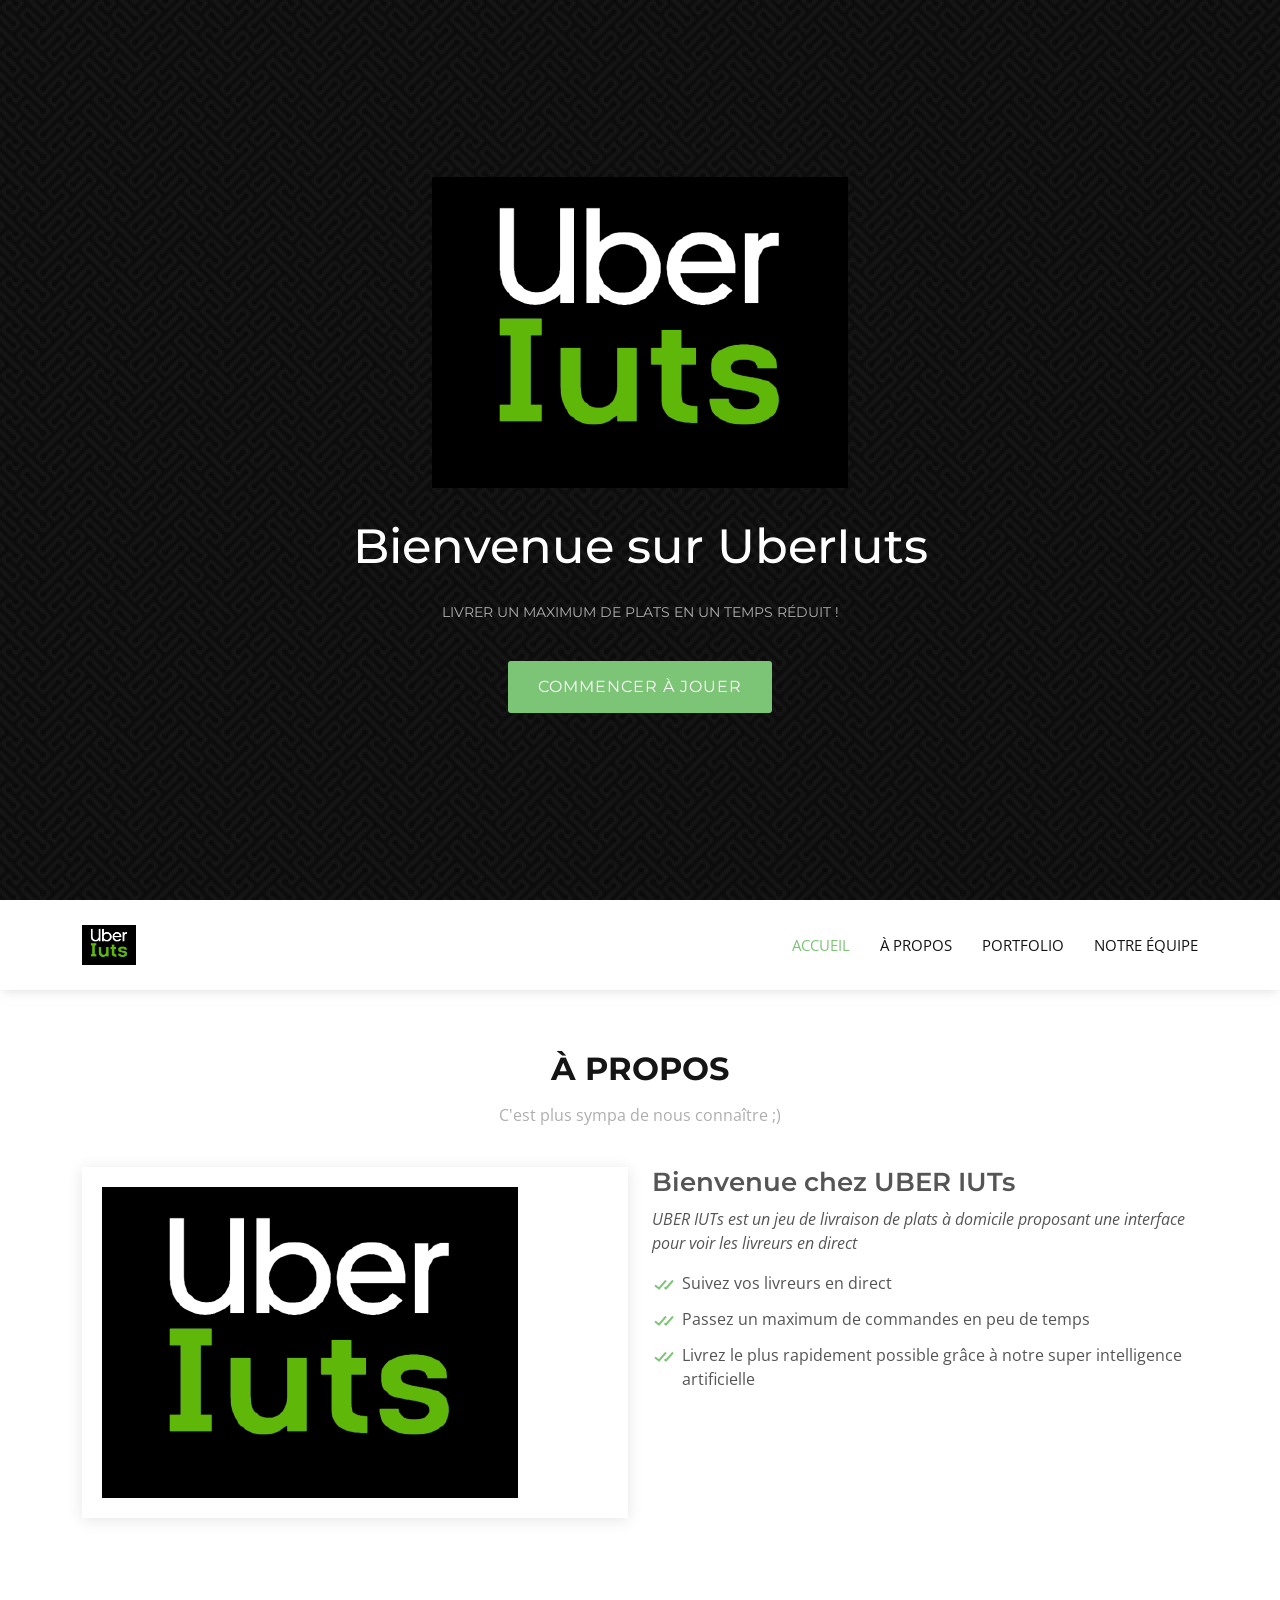
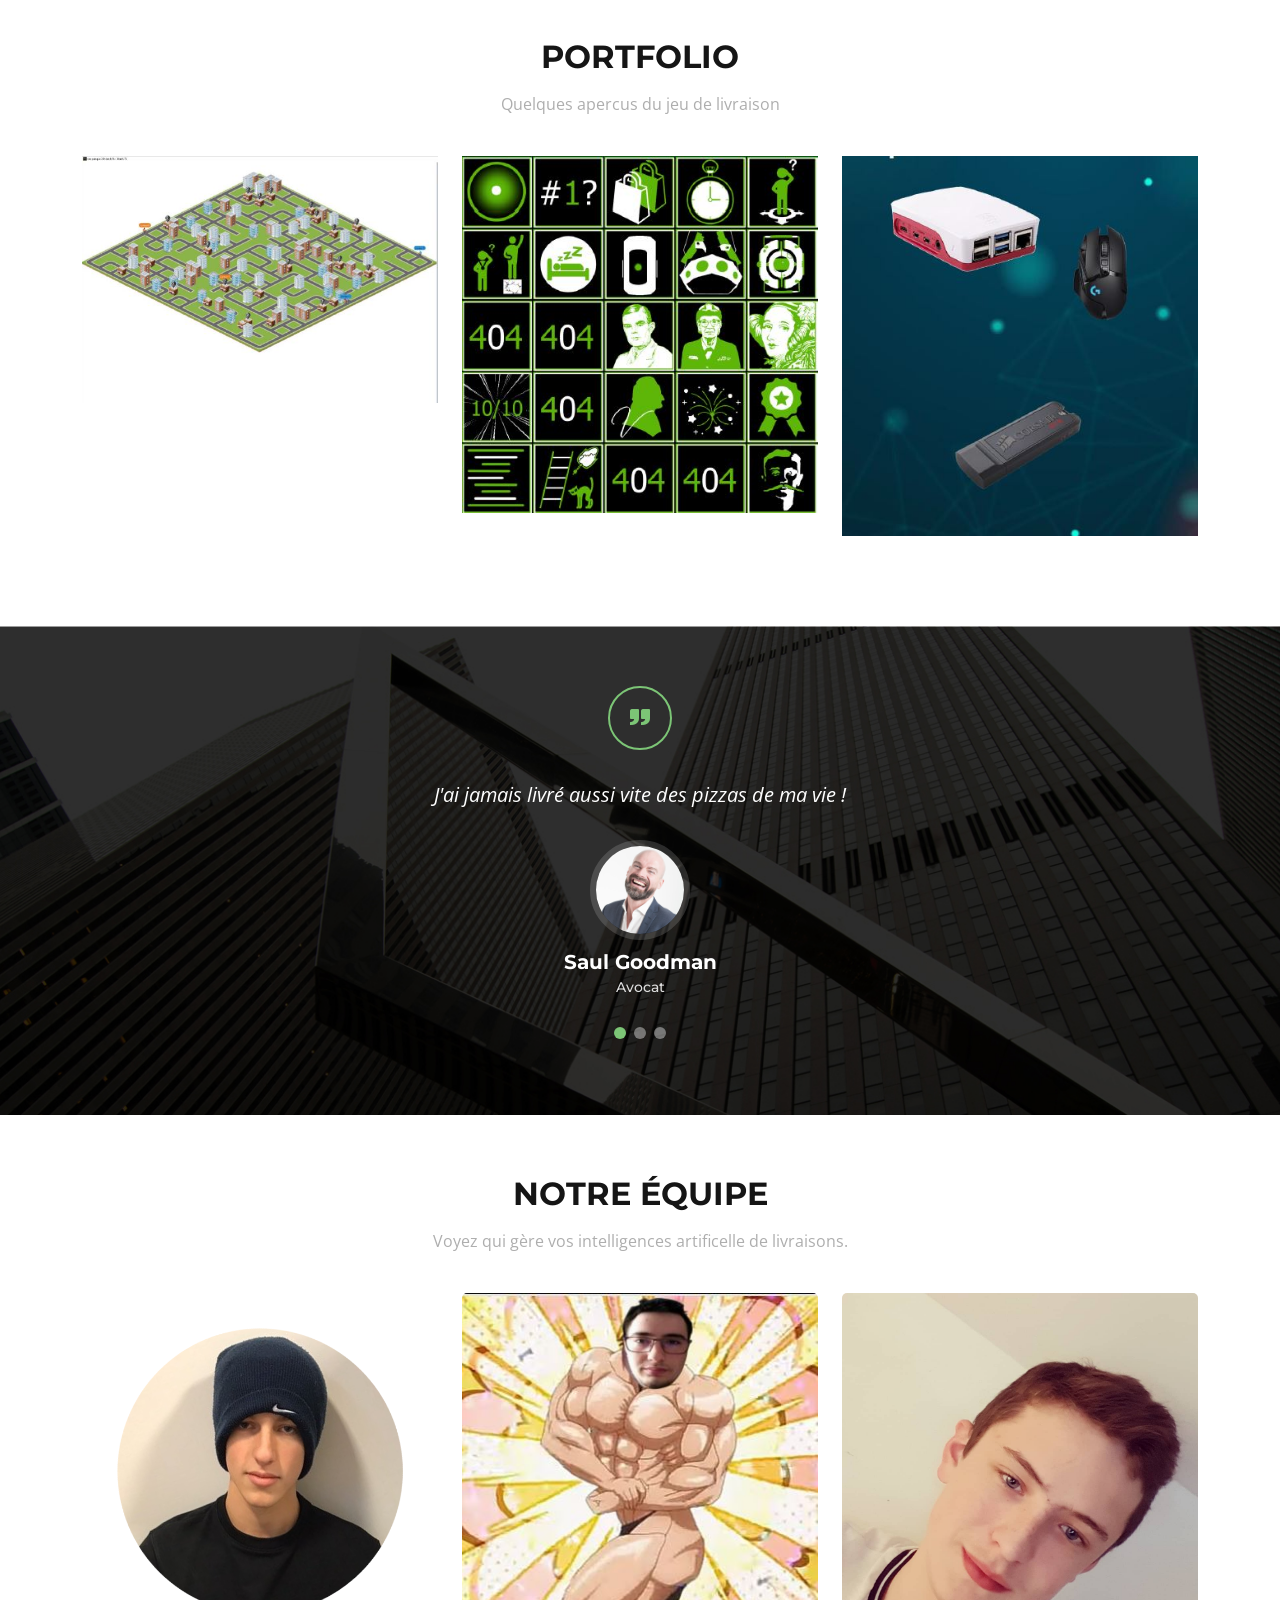
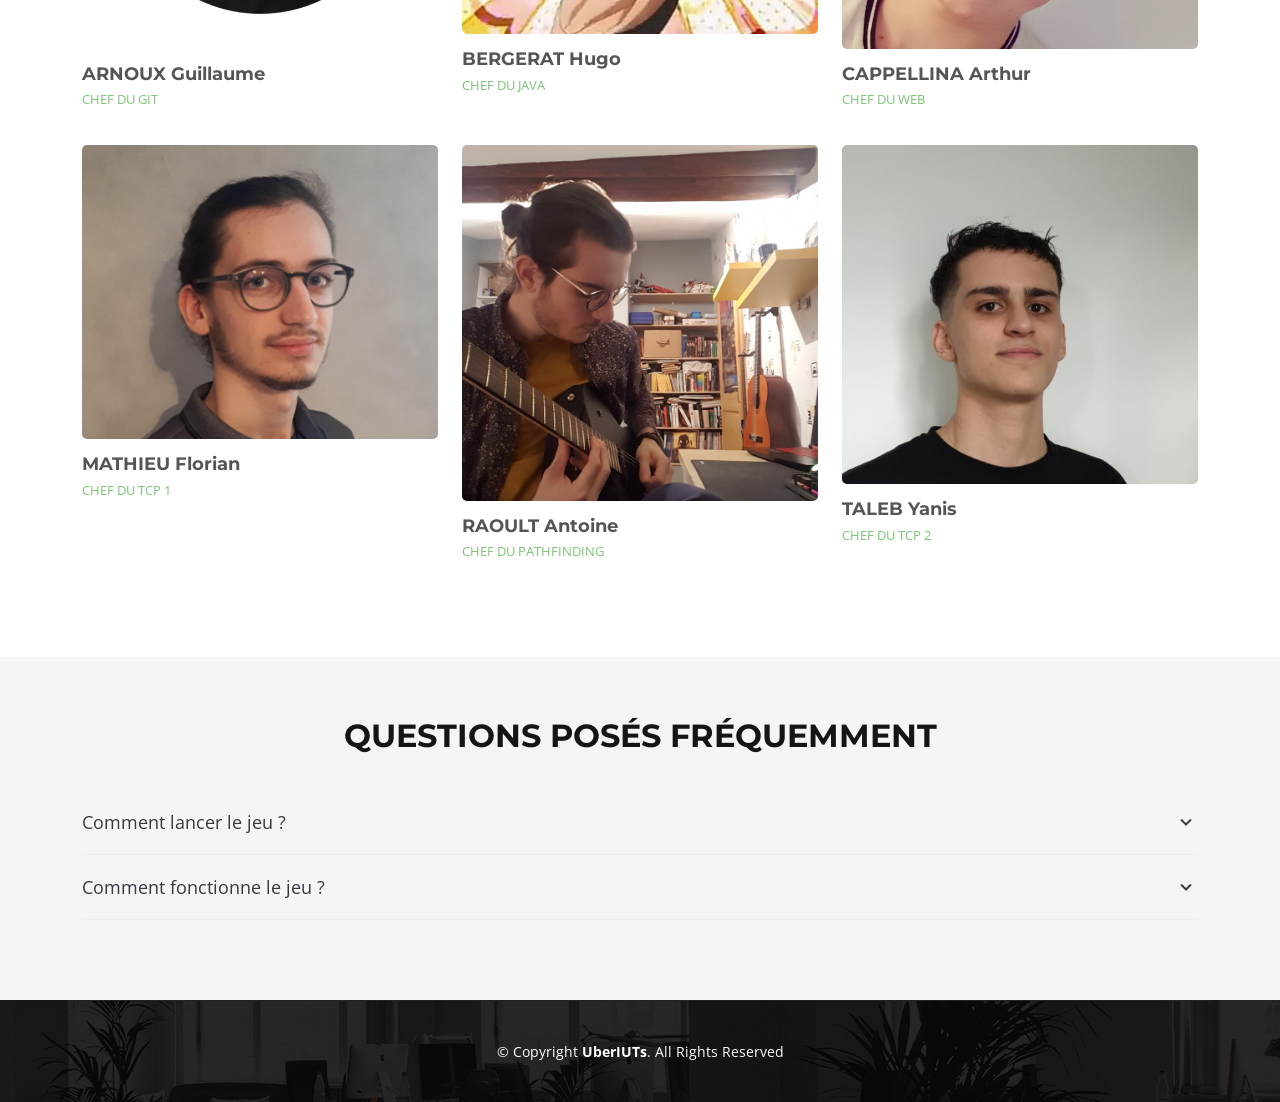
<file: web/index.html>
<!DOCTYPE html>
<html lang="fr">

<head>
    <meta charset="utf-8">
    <meta content="width=device-width, initial-scale=1.0" name="viewport">

    <title>Uber IUTs</title>
    <meta content="" name="description">
    <meta content="" name="keywords">

    <!-- Favicons -->
    <link href="assets/img/uber-iuts.png" rel="icon">
    <link href="assets/img/apple-touch-icon.png" rel="apple-touch-icon">

    <!-- Google Fonts -->
    <link href="https://fonts.googleapis.com/css?family=Open+Sans:300,300i,400,400i,600,600i,700,700i|Montserrat:300,300i,400,400i,500,500i,600,600i,700,700i|Poppins:300,300i,400,400i,500,500i,600,600i,700,700i" rel="stylesheet">

    <!-- Vendor CSS Files -->
    <link href="assets/vendor/aos/aos.css" rel="stylesheet">
    <link href="assets/vendor/bootstrap/css/bootstrap.min.css" rel="stylesheet">
    <link href="assets/vendor/bootstrap-icons/bootstrap-icons.css" rel="stylesheet">
    <link href="assets/vendor/boxicons/css/boxicons.min.css" rel="stylesheet">
    <link href="assets/vendor/glightbox/css/glightbox.min.css" rel="stylesheet">
    <link href="assets/vendor/swiper/swiper-bundle.min.css" rel="stylesheet">

    <!-- Template Main CSS File -->
    <link href="assets/css/style.css" rel="stylesheet">
</head>

<body>

    <!-- ======= Hero Section ======= -->
    <section id="hero">
        <div class="hero-container">
            <a href="index.html" class="hero-logo" data-aos="zoom-in"><img src="assets/img/uber-iuts.png" alt=""></a>
            <h1 data-aos="zoom-in">Bienvenue sur UberIuts</h1>
            <h2 data-aos="fade-up">Livrer un maximum de plats en un temps réduit !</h2>
            <a data-aos="fade-up" data-aos-delay="200" href="#about" class="btn-get-started scrollto">Commencer à jouer</a>
        </div>
    </section>
    <!-- End Hero -->

    <!-- ======= Header ======= -->
    <header id="header" class="d-flex align-items-center">
        <div class="container d-flex align-items-center justify-content-between">

            <div class="logo">
                <a href="index.html"><img src="assets/img/uber-iuts.png" alt="" class="img-fluid"></a>
            </div>

            <nav id="navbar" class="navbar">
                <ul>
                    <li><a class="nav-link scrollto active" href="#hero">Accueil</a></li>
                    <li><a class="nav-link scrollto" href="#about">À propos</a></li>
                    <li><a class="nav-link scrollto " href="#portfolio">Portfolio</a></li>
                    <li><a class="nav-link scrollto" href="#team">Notre équipe</a></li>
                </ul>
                <i class="bi bi-list mobile-nav-toggle"></i>
            </nav>
            <!-- .navbar -->

        </div>
    </header>
    <!-- End Header -->

    <main id="main">

        <!-- ======= About Us Section ======= -->
        <section id="about" class="about">
            <div class="container">

                <div class="section-title" data-aos="fade-up">
                    <h2>À propos</h2>
                    <p>C'est plus sympa de nous connaître ;)</p>
                </div>

                <div class="row">
                    <div class="col-lg-6" data-aos="fade-right">
                        <div class="image">
                            <img src="assets/img/uber-iuts.png" class="img-fluid" alt="">
                        </div>
                    </div>
                    <div class="col-lg-6" data-aos="fade-left">
                        <div class="content pt-4 pt-lg-0 pl-0 pl-lg-3 ">
                            <h3>Bienvenue chez UBER IUTs</h3>
                            <p class="fst-italic">
                                UBER IUTs est un jeu de livraison de plats à domicile proposant une interface pour voir les livreurs en direct
                            </p>
                            <ul>
                                <li><i class="bx bx-check-double"></i> Suivez vos livreurs en direct
                                </li>
                                <li><i class="bx bx-check-double"></i> Passez un maximum de commandes en peu de temps 
                                </li>
                                <li><i class="bx bx-check-double"></i> Livrez le plus rapidement possible grâce à notre super intelligence artificielle
                                </li>
                            </ul>
                        </div>
                    </div>
                </div>

            </div>
        </section>
        <!-- End About Us Section -->


        <!-- ======= Portfolio Section ======= -->
        <section id="portfolio" class="portfolio">
            <div class="container">

                <div class="section-title" data-aos="fade-up">
                    <h2>Portfolio</h2>
                    <p>Quelques apercus du jeu de livraison</p>
                </div>

                <div class="row portfolio-container" data-aos="fade-up" data-aos-delay="200">

                    <div class="col-lg-4 col-md-6 portfolio-item filter-app">
                        <div class="portfolio-wrap">
                            <img src="assets/img/portfolio/portfolio-1.jpg" class="img-fluid" alt="">
                            <div class="portfolio-info">
                                <h4>App 1</h4>
                                <p>App</p>
                                <div class="portfolio-links">
                                    <a href="assets/img/portfolio/portfolio-1.jpg" data-gallery="portfolioGallery" class="portfolio-lightbox" title="App 1"><i class="bx bx-plus"></i></a>
                                    <a href="portfolio-details.html" title="More Details"><i class="bx bx-link"></i></a>
                                </div>
                            </div>
                        </div>
                    </div>

                    <div class="col-lg-4 col-md-6 portfolio-item filter-web">
                        <div class="portfolio-wrap">
                            <img src="assets/img/portfolio/portfolio-2.jpg" class="img-fluid" alt="">
                            <div class="portfolio-info">
                                <h4>Web 3</h4>
                                <p>Web</p>
                                <div class="portfolio-links">
                                    <a href="assets/img/portfolio/portfolio-2.jpg" data-gallery="portfolioGallery" class="portfolio-lightbox" title="Web 3"><i class="bx bx-plus"></i></a>
                                    <a href="portfolio-details.html" title="More Details"><i class="bx bx-link"></i></a>
                                </div>
                            </div>
                        </div>
                    </div>

                    <div class="col-lg-4 col-md-6 portfolio-item filter-app">
                        <div class="portfolio-wrap">
                            <img src="assets/img/portfolio/portfolio-3.jpg" class="img-fluid" alt="">
                            <div class="portfolio-info">
                                <h4>App 2</h4>
                                <p>App</p>
                                <div class="portfolio-links">
                                    <a href="assets/img/portfolio/portfolio-3.jpg" data-gallery="portfolioGallery" class="portfolio-lightbox" title="App 2"><i class="bx bx-plus"></i></a>
                                    <a href="portfolio-details.html" title="More Details"><i class="bx bx-link"></i></a>
                                </div>
                            </div>
                        </div>
                    </div>

                </div>

            </div>
        </section>
        <!-- End Portfolio Section -->

        <!-- ======= Testimonials Section ======= -->
        <section id="testimonials" class="testimonials">
            <div class="container" data-aos="zoom-in">
                <div class="quote-icon">
                    <i class="bx bxs-quote-right"></i>
                </div>

                <div class="testimonials-slider swiper-container" data-aos="fade-up" data-aos-delay="100">
                    <div class="swiper-wrapper">

                        <div class="swiper-slide">
                            <div class="testimonial-item">
                                <p>
                                   J'ai jamais livré aussi vite des pizzas de ma vie ! 
                                </p>
                                <img src="assets/img/testimonials/testimonials-1.jpg" class="testimonial-img" alt="">
                                <h3>Saul Goodman</h3>
                                <h4>Avocat</h4>
                            </div>
                        </div>
                        <!-- End testimonial item -->

                        <div class="swiper-slide">
                            <div class="testimonial-item">
                                <p>
                                  Un jeu plus réaliste que la réalité ! 
                                </p>
                                <img src="assets/img/testimonials/testimonials-2.jpg" class="testimonial-img" alt="">
                                <h3>Sara Wilsson</h3>
                                <h4>Graphiste</h4>
                            </div>
                        </div>
                        <!-- End testimonial item -->

                        <div class="swiper-slide">
                            <div class="testimonial-item">
                                <p>
                                    That's incredible, what's a work ! 
                                </p>
                                <img src="assets/img/testimonials/testimonials-3.jpg" class="testimonial-img" alt="">
                                <h3>Jena Karlis</h3>
                                <h4>Libraire</h4>
                            </div>
                        </div>
                        <!-- End testimonial item -->

                    </div>
                    <div class="swiper-pagination"></div>
                </div>

            </div>
        </section>
        <!-- End Testimonials Section -->

        <!-- ======= Team Section ======= -->
        <section id="team" class="team">
            <div class="container">

                <div class="section-title" data-aos="fade-up">
                    <h2>Notre équipe</h2>
                    <p>Voyez qui gère vos intelligences artificelle de livraisons.</p>
                </div>

                <div class="row">

                    <div class="col-lg-4 col-md-6 d-flex align-items-stretch">
                        <div class="member" data-aos="zoom-in">
                            <div class="member-img">
                                <img src="assets/img/team/team-2.png" class="img-fluid" alt="">
                                <div class="social">
                                    <a href=""><i class="bi bi-twitter"></i></a>
                                    <a href=""><i class="bi bi-facebook"></i></a>
                                    <a href=""><i class="bi bi-instagram"></i></a>
                                    <a href=""><i class="bi bi-linkedin"></i></a>
                                </div>
                            </div>
                            <div class="member-info">
                                <h4>ARNOUX Guillaume</h4>
                                <span>Chef du Git</span>
                            </div>
                        </div>
                    </div>

                    <div class="col-lg-4 col-md-6 d-flex align-items-stretch">
                        <div class="member" data-aos="zoom-in" data-aos-delay="100">
                            <div class="member-img">
                                <img src="assets/img/team/team-1.jpg" class="img-fluid" alt="">
                                <div class="social">
                                    <a href=""><i class="bi bi-twitter"></i></a>
                                    <a href=""><i class="bi bi-facebook"></i></a>
                                    <a href=""><i class="bi bi-instagram"></i></a>
                                    <a href=""><i class="bi bi-linkedin"></i></a>
                                </div>
                            </div>
                            <div class="member-info">
                                <h4>BERGERAT Hugo</h4>
                                <span>Chef du Java</span>
                            </div>
                        </div>
                    </div>

                    <div class="col-lg-4 col-md-6 d-flex align-items-stretch">
                        <div class="member" data-aos="zoom-in" data-aos-delay="200">
                            <div class="member-img">
                                <img src="assets/img/team/arthur.jpg" class="img-fluid" alt="">
                                <div class="social">
                                    <a href=""><i class="bi bi-twitter"></i></a>
                                    <a href=""><i class="bi bi-facebook"></i></a>
                                    <a href=""><i class="bi bi-instagram"></i></a>
                                    <a href=""><i class="bi bi-linkedin"></i></a>
                                </div>
                            </div>
                            <div class="member-info">
                                <h4>CAPPELLINA Arthur</h4>
                                <span>Chef du Web</span>
                            </div>
                        </div>
                    </div>

                    <div class="col-lg-4 col-md-6 d-flex align-items-stretch">
                        <div class="member" data-aos="zoom-in" data-aos-delay="200">
                            <div class="member-img">
                                <img src="assets/img/team/team-4.jpg" class="img-fluid" alt="">
                                <div class="social">
                                    <a href=""><i class="bi bi-twitter"></i></a>
                                    <a href=""><i class="bi bi-facebook"></i></a>
                                    <a href=""><i class="bi bi-instagram"></i></a>
                                    <a href=""><i class="bi bi-linkedin"></i></a>
                                </div>
                            </div>
                            <div class="member-info">
                                <h4>MATHIEU Florian</h4>
                                <span>Chef du TCP 1</span>
                            </div>
                        </div>
                    </div>

                    <div class="col-lg-4 col-md-6 d-flex align-items-stretch">
                        <div class="member" data-aos="zoom-in" data-aos-delay="200">
                            <div class="member-img">
                                <img src="assets/img/team/team-5.jpg" class="img-fluid" alt="">
                                <div class="social">
                                    <a href=""><i class="bi bi-twitter"></i></a>
                                    <a href=""><i class="bi bi-facebook"></i></a>
                                    <a href=""><i class="bi bi-instagram"></i></a>
                                    <a href=""><i class="bi bi-linkedin"></i></a>
                                </div>
                            </div>
                            <div class="member-info">
                                <h4>RAOULT Antoine</h4>
                                <span>Chef du PathFinding</span>
                            </div>
                        </div>
                    </div>

                    <div class="col-lg-4 col-md-6 d-flex align-items-stretch">
                        <div class="member" data-aos="zoom-in" data-aos-delay="200">
                            <div class="member-img">
                                <img src="assets/img/team/team-6.jpg" class="img-fluid" alt="">
                                <div class="social">
                                    <a href=""><i class="bi bi-twitter"></i></a>
                                    <a href=""><i class="bi bi-facebook"></i></a>
                                    <a href=""><i class="bi bi-instagram"></i></a>
                                    <a href=""><i class="bi bi-linkedin"></i></a>
                                </div>
                            </div>
                            <div class="member-info">
                                <h4>TALEB Yanis</h4>
                                <span>Chef du TCP 2</span>
                            </div>
                        </div>
                    </div>

                </div>

            </div>
        </section>
        <!-- End Team Section -->

        <!-- ======= Frequently Asked Questions Section ======= -->
        <section id="faq" class="faq section-bg">
            <div class="container">

                <div class="section-title" data-aos="fade-up">
                    <h2>Questions posés fréquemment</h2>
                </div>

                <ul class="faq-list">

                    <li data-aos="fade-up">
                        <a data-bs-toggle="collapse" class="collapsed" data-bs-target="#faq1">Comment lancer le jeu ?
                        <i class="bx bx-chevron-down icon-show"></i><i class="bx bx-x icon-close"></i></a>
                        <div id="faq1" class="collapse" data-bs-parent=".faq-list">
                            <p>
                              Tout d'abord, il vous faut lancer le serveur afin de permettre aux joueurs de se connecter. Ensuite, il faut
                              que chaque lance son IA. Il ne vous reste plus qu'à regarder ! 
                            </p>
                        </div>
                    </li>

                    <li data-aos="fade-up" data-aos-delay="100">
                        <a data-bs-toggle="collapse" data-bs-target="#faq2" class="collapsed">Comment fonctionne le jeu ?
                           <i class="bx bx-chevron-down icon-show"></i><i
                                class="bx bx-x icon-close"></i></a>
                        <div id="faq2" class="collapse" data-bs-parent=".faq-list">
                            <p>
                                Un serveur attend que chaque joueur se connecte. Une fois cela fait, il communique avec des intelligences artificielles 
                                qui vont tout faire pour accomplir un maximum de livraison. 
                            </p>
                        </div>
                    </li>

                </ul>

            </div>
        </section>
        <!-- End Frequently Asked Questions Section -->


    </main>
    <!-- End #main -->

    <!-- ======= Footer ======= -->
    <footer id="footer">

        <div class="container footer-bottom clearfix">
            <div class="copyright">
                &copy; Copyright <strong><span>UberIUTs</span></strong>. All Rights Reserved
            </div>
        </div>
    </footer>
    <!-- End Footer -->

    <a href="#" class="back-to-top d-flex align-items-center justify-content-center"><i
        class="bi bi-arrow-up-short"></i></a>

    <!-- Vendor JS Files -->
    <script src="assets/vendor/aos/aos.js"></script>
    <script src="assets/vendor/bootstrap/js/bootstrap.bundle.min.js"></script>
    <script src="assets/vendor/glightbox/js/glightbox.min.js"></script>
    <script src="assets/vendor/isotope-layout/isotope.pkgd.min.js"></script>
    <script src="assets/vendor/php-email-form/validate.js"></script>
    <script src="assets/vendor/swiper/swiper-bundle.min.js"></script>

    <!-- Template Main JS File -->
    <script src="assets/js/main.js"></script>

</body>

</html>
</file>
<file: web/assets/css/style.css>
/**
* Template Name: Knight - v4.2.0
* Template URL: https://bootstrapmade.com/knight-free-bootstrap-theme/
* Author: BootstrapMade.com
* License: https://bootstrapmade.com/license/
*/

/*--------------------------------------------------------------
# General
--------------------------------------------------------------*/
body {
  font-family: "Open Sans", sans-serif;
  color: #555555;
}

a {
  text-decoration: none;
  color: #7cc576;
}

a:hover {
  color: #9ed49a;
  text-decoration: none;
}

h1, h2, h3, h4, h5, h6 {
  font-family: "Montserrat", sans-serif;
}

/*--------------------------------------------------------------
# Back to top button
--------------------------------------------------------------*/
.back-to-top {
  position: fixed;
  visibility: hidden;
  opacity: 0;
  right: 15px;
  bottom: 15px;
  z-index: 996;
  background: #7cc576;
  width: 40px;
  height: 40px;
  border-radius: 4px;
  transition: all 0.4s;
}

.back-to-top i {
  font-size: 28px;
  color: #fff;
  line-height: 0;
}

.back-to-top:hover {
  background: #97d193;
  color: #fff;
}

.back-to-top.active {
  visibility: visible;
  opacity: 1;
}

/*--------------------------------------------------------------
# Disable AOS delay on mobile
--------------------------------------------------------------*/
@media screen and (max-width: 768px) {
  [data-aos-delay] {
    transition-delay: 0 !important;
  }
}

/*--------------------------------------------------------------
# Header
--------------------------------------------------------------*/
#header {
  height: 90px;
  transition: all 0.5s;
  z-index: 997;
  transition: all 0.5s;
  background: #fff;
  box-shadow: 0 4px 10px -3px rgba(191, 191, 191, 0.5);
}

#header .logo h1 {
  font-size: 28px;
  margin: 0;
  line-height: 1;
  font-weight: 400;
  letter-spacing: 3px;
  text-transform: uppercase;
}

#header .logo h1 a, #header .logo h1 a:hover {
  color: #fff;
  text-decoration: none;
}

#header .logo img {
  padding: 0;
  margin: 0;
  max-height: 40px;
}

@media (max-width: 992px) {
  #header {
    height: 70px;
  }
}

.scrolled-offset {
  margin-top: 90px;
}

@media (max-width: 992px) {
  .scrolled-offset {
    margin-top: 90px;
  }
}

/*--------------------------------------------------------------
# Navigation Menu
--------------------------------------------------------------*/
/**
* Desktop Navigation 
*/
.navbar {
  padding: 0;
}

.navbar ul {
  margin: 0;
  padding: 0;
  display: flex;
  list-style: none;
  align-items: center;
}

.navbar li {
  position: relative;
}

.navbar a {
  display: flex;
  align-items: center;
  justify-content: space-between;
  padding: 10px 0 10px 30px;
  font-size: 15px;
  color: #151515;
  text-transform: uppercase;
  white-space: nowrap;
  transition: 0.3s;
}

.navbar a i {
  font-size: 12px;
  line-height: 0;
  margin-left: 5px;
}

.navbar a:hover, .navbar .active, .navbar li:hover > a {
  color: #7cc576;
}

.navbar .dropdown ul {
  display: block;
  position: absolute;
  left: 14px;
  top: calc(100% + 30px);
  margin: 0;
  padding: 10px 0;
  z-index: 99;
  opacity: 0;
  visibility: hidden;
  background: #fff;
  box-shadow: 0px 0px 30px rgba(127, 137, 161, 0.25);
  transition: 0.3s;
}

.navbar .dropdown ul li {
  min-width: 200px;
}

.navbar .dropdown ul a {
  padding: 10px 20px;
  font-size: 15px;
  text-transform: none;
  font-weight: 600;
}

.navbar .dropdown ul a i {
  font-size: 12px;
}

.navbar .dropdown ul a:hover, .navbar .dropdown ul .active:hover, .navbar .dropdown ul li:hover > a {
  color: #7cc576;
}

.navbar .dropdown:hover > ul {
  opacity: 1;
  top: 100%;
  visibility: visible;
}

.navbar .dropdown .dropdown ul {
  top: 0;
  left: calc(100% - 30px);
  visibility: hidden;
}

.navbar .dropdown .dropdown:hover > ul {
  opacity: 1;
  top: 0;
  left: 100%;
  visibility: visible;
}

@media (max-width: 1366px) {
  .navbar .dropdown .dropdown ul {
    left: -90%;
  }
  .navbar .dropdown .dropdown:hover > ul {
    left: -100%;
  }
}

/**
* Mobile Navigation 
*/
.mobile-nav-toggle {
  color: #151515;
  font-size: 28px;
  cursor: pointer;
  display: none;
  line-height: 0;
  transition: 0.5s;
}

.mobile-nav-toggle.bi-x {
  color: #fff;
}

@media (max-width: 991px) {
  .mobile-nav-toggle {
    display: block;
  }
  .navbar ul {
    display: none;
  }
}

.navbar-mobile {
  position: fixed;
  overflow: hidden;
  top: 0;
  right: 0;
  left: 0;
  bottom: 0;
  background: rgba(0, 0, 0, 0.9);
  transition: 0.3s;
  z-index: 999;
}

.navbar-mobile .mobile-nav-toggle {
  position: absolute;
  top: 15px;
  right: 15px;
}

.navbar-mobile ul {
  display: block;
  position: absolute;
  top: 55px;
  right: 15px;
  bottom: 15px;
  left: 15px;
  padding: 10px 0;
  background-color: #fff;
  overflow-y: auto;
  transition: 0.3s;
}

.navbar-mobile a {
  padding: 10px 20px;
  font-size: 15px;
  color: #151515;
}

.navbar-mobile a:hover, .navbar-mobile .active, .navbar-mobile li:hover > a {
  color: #7cc576;
}

.navbar-mobile .getstarted {
  margin: 15px;
}

.navbar-mobile .dropdown ul {
  position: static;
  display: none;
  margin: 10px 20px;
  padding: 10px 0;
  z-index: 99;
  opacity: 1;
  visibility: visible;
  background: #fff;
  box-shadow: 0px 0px 30px rgba(127, 137, 161, 0.25);
}

.navbar-mobile .dropdown ul li {
  min-width: 200px;
}

.navbar-mobile .dropdown ul a {
  padding: 10px 20px;
}

.navbar-mobile .dropdown ul a i {
  font-size: 12px;
}

.navbar-mobile .dropdown ul a:hover, .navbar-mobile .dropdown ul .active:hover, .navbar-mobile .dropdown ul li:hover > a {
  color: #7cc576;
}

.navbar-mobile .dropdown > .dropdown-active {
  display: block;
}

/*--------------------------------------------------------------
# Hero Section
--------------------------------------------------------------*/
#hero {
  width: 100%;
  height: 100vh;
  background: url("../img/hero-bg.png");
  position: relative;
}

#hero .hero-container {
  position: absolute;
  bottom: 0;
  top: 0;
  left: 0;
  right: 0;
  display: flex;
  justify-content: center;
  align-items: center;
  flex-direction: column;
  text-align: center;
  padding: 0 15px;
}

#hero .hero-logo {
  margin-bottom: 30px;
}

#hero h1 {
  margin: 0 0 30px 0;
  font-size: 48px;
  font-weight: 500;
  line-height: 56px;
  color: #fff;
}

#hero h2 {
  color: #aeaeae;
  margin-bottom: 30px;
  font-size: 14px;
  font-weight: 400;
  text-transform: uppercase;
}

#hero .btn-get-started {
  font-family: "Montserrat", sans-serif;
  text-transform: uppercase;
  font-weight: 400;
  font-size: 16px;
  letter-spacing: 1px;
  display: inline-block;
  padding: 14px 30px;
  border-radius: 3px;
  margin: 10px;
  color: #fff;
  background: #7cc576;
}

#hero .btn-get-started:hover {
  transition: 0.5s;
  background: #fff;
  color: #7cc576;
}

@media (min-width: 1024px) {
  #hero {
    background-attachment: fixed;
  }
}

@media (max-width: 768px) {
  #hero h1 {
    font-size: 28px;
    line-height: 36px;
  }
  #hero h2 {
    line-height: 22px;
  }
}

/*--------------------------------------------------------------
# Sections General
--------------------------------------------------------------*/
section {
  padding: 60px 0;
  overflow: hidden;
}

.section-bg {
  background-color: whitesmoke;
}

.section-title {
  text-align: center;
  padding-bottom: 40px;
}

.section-title h2 {
  font-size: 32px;
  font-weight: bold;
  text-transform: uppercase;
  margin-bottom: 15px;
  padding-bottom: 0;
  color: #151515;
}

.section-title p {
  margin-bottom: 0;
  color: #aeaeae;
}

/*--------------------------------------------------------------
# About Us
--------------------------------------------------------------*/
.about .image {
  padding: 20px;
  box-shadow: 0px 2px 15px rgba(0, 0, 0, 0.1);
}

.about .content h3 {
  font-weight: 600;
  font-size: 26px;
}

.about .content ul {
  list-style: none;
  padding: 0;
}

.about .content ul li {
  padding-bottom: 10px;
  display: flex;
  align-items: flex-start;
}

.about .content ul i {
  font-size: 24px;
  padding: 2px 6px 0 0;
  color: #7cc576;
}

.about .content p:last-child {
  margin-bottom: 0;
}

/*--------------------------------------------------------------
# Services
--------------------------------------------------------------*/
.services .icon-box h4 {
  font-size: 20px;
  font-weight: 700;
  margin: 5px 0 10px 60px;
}

.services .icon-box i {
  font-size: 48px;
  float: left;
  color: #7cc576;
}

.services .icon-box p {
  font-size: 15px;
  color: #959595;
  margin-left: 60px;
}

.services .image {
  background-position: center center;
  background-repeat: no-repeat;
  background-size: cover;
  min-height: 400px;
}

/*--------------------------------------------------------------
# Featured
--------------------------------------------------------------*/
.featured {
  padding: 40px 0 0 0;
  background: white;
}

.featured .nav-tabs {
  border: 0;
}

.featured .nav-link {
  border: 0;
  padding: 20px;
  color: #151515;
  transition: 0.3s;
}

.featured .nav-link h4 {
  font-size: 18px;
  font-weight: 600;
  transition: 0.3s;
}

.featured .nav-link:hover h4 {
  color: #7cc576;
}

.featured .nav-link p {
  font-size: 14px;
  margin-bottom: 0;
}

.featured .nav-link.active {
  box-shadow: 0px 0 25px rgba(0, 0, 0, 0.08);
}

.featured .nav-link.active h4 {
  color: #7cc576;
}

.featured .tab-pane.active {
  -webkit-animation: slide-down 0.5s ease-out;
  animation: slide-down 0.5s ease-out;
}

@-webkit-keyframes slide-down {
  0% {
    opacity: 0;
  }
  100% {
    opacity: 1;
  }
}

@keyframes slide-down {
  0% {
    opacity: 0;
  }
  100% {
    opacity: 1;
  }
}

/*--------------------------------------------------------------
# Why Us
--------------------------------------------------------------*/
.why-us {
  background: whitesmoke;
  padding: 0;
}

.why-us .content {
  padding: 60px 100px 0 100px;
}

.why-us .content h3 {
  font-weight: 400;
  font-size: 34px;
}

.why-us .content h4 {
  font-size: 20px;
  font-weight: 700;
  margin-top: 5px;
}

.why-us .content p {
  font-size: 15px;
  color: #959595;
}

.why-us .video-box {
  background-size: cover;
  background-repeat: no-repeat;
  background-position: center center;
  min-height: 400px;
  position: relative;
}

.why-us .accordion-list {
  padding: 0 100px 60px 100px;
}

.why-us .accordion-list ul {
  padding: 0;
  list-style: none;
}

.why-us .accordion-list li + li {
  margin-top: 15px;
}

.why-us .accordion-list li {
  padding: 20px;
  background: #fff;
  border-radius: 4px;
}

.why-us .accordion-list a {
  display: block;
  position: relative;
  font-family: "Poppins", sans-serif;
  font-size: 16px;
  line-height: 24px;
  font-weight: 500;
  padding-right: 30px;
  outline: none;
  cursor: pointer;
}

.why-us .accordion-list span {
  color: #7cc576;
  font-weight: 600;
  font-size: 18px;
  padding-right: 10px;
}

.why-us .accordion-list i {
  font-size: 24px;
  position: absolute;
  right: 0;
  top: 0;
}

.why-us .accordion-list p {
  margin-bottom: 0;
  padding: 10px 0 0 0;
}

.why-us .accordion-list .icon-show {
  display: none;
}

.why-us .accordion-list a.collapsed {
  color: #343a40;
}

.why-us .accordion-list a.collapsed:hover {
  color: #7cc576;
}

.why-us .accordion-list a.collapsed .icon-show {
  display: inline-block;
}

.why-us .accordion-list a.collapsed .icon-close {
  display: none;
}

.why-us .play-btn {
  width: 94px;
  height: 94px;
  background: radial-gradient(#7cc576 50%, rgba(124, 197, 118, 0.4) 52%);
  border-radius: 50%;
  display: block;
  position: absolute;
  left: calc(50% - 47px);
  top: calc(50% - 47px);
  overflow: hidden;
}

.why-us .play-btn::after {
  content: '';
  position: absolute;
  left: 50%;
  top: 50%;
  transform: translateX(-40%) translateY(-50%);
  width: 0;
  height: 0;
  border-top: 10px solid transparent;
  border-bottom: 10px solid transparent;
  border-left: 15px solid #fff;
  z-index: 100;
  transition: all 400ms cubic-bezier(0.55, 0.055, 0.675, 0.19);
}

.why-us .play-btn::before {
  content: '';
  position: absolute;
  width: 120px;
  height: 120px;
  -webkit-animation-delay: 0s;
  animation-delay: 0s;
  -webkit-animation: pulsate-btn 2s;
  animation: pulsate-btn 2s;
  -webkit-animation-direction: forwards;
  animation-direction: forwards;
  -webkit-animation-iteration-count: infinite;
  animation-iteration-count: infinite;
  -webkit-animation-timing-function: steps;
  animation-timing-function: steps;
  opacity: 1;
  border-radius: 50%;
  border: 5px solid rgba(124, 197, 118, 0.7);
  top: -15%;
  left: -15%;
  background: rgba(198, 16, 0, 0);
}

.why-us .play-btn:hover::after {
  border-left: 15px solid #7cc576;
  transform: scale(20);
}

.why-us .play-btn:hover::before {
  content: '';
  position: absolute;
  left: 50%;
  top: 50%;
  transform: translateX(-40%) translateY(-50%);
  width: 0;
  height: 0;
  border: none;
  border-top: 10px solid transparent;
  border-bottom: 10px solid transparent;
  border-left: 15px solid #fff;
  z-index: 200;
  -webkit-animation: none;
  animation: none;
  border-radius: 0;
}

@media (max-width: 1024px) {
  .why-us .content, .why-us .accordion-list {
    padding-left: 0;
    padding-right: 0;
  }
}

@media (max-width: 992px) {
  .why-us .content {
    padding-top: 30px;
  }
  .why-us .accordion-list {
    padding-bottom: 30px;
  }
}

@-webkit-keyframes pulsate-btn {
  0% {
    transform: scale(0.6, 0.6);
    opacity: 1;
  }
  100% {
    transform: scale(1, 1);
    opacity: 0;
  }
}

@keyframes pulsate-btn {
  0% {
    transform: scale(0.6, 0.6);
    opacity: 1;
  }
  100% {
    transform: scale(1, 1);
    opacity: 0;
  }
}

/*--------------------------------------------------------------
# Portfolio
--------------------------------------------------------------*/
.portfolio .portfolio-item {
  margin-bottom: 30px;
}

.portfolio #portfolio-flters {
  padding: 0;
  margin: 0 auto 25px auto;
  list-style: none;
  text-align: center;
}

.portfolio #portfolio-flters li {
  cursor: pointer;
  display: inline-block;
  padding: 10px 18px 12px 18px;
  font-size: 14px;
  font-weight: 400;
  line-height: 1;
  text-transform: uppercase;
  color: #555555;
  transition: all 0.3s ease-in-out;
  margin: 0 4px 10px 4px;
  background: whitesmoke;
  border-radius: 4px;
}

.portfolio #portfolio-flters li:hover, .portfolio #portfolio-flters li.filter-active {
  background: #7cc576;
  color: #fff;
}

.portfolio #portfolio-flters li:last-child {
  margin-right: 0;
}

.portfolio .portfolio-wrap {
  transition: 0.3s;
  position: relative;
  overflow: hidden;
  z-index: 1;
  background: rgba(0, 0, 0, 0.6);
}

.portfolio .portfolio-wrap::before {
  content: "";
  background: rgba(21, 21, 21, 0.6);
  position: absolute;
  left: 30px;
  right: 30px;
  top: 30px;
  bottom: 30px;
  transition: all ease-in-out 0.3s;
  z-index: 2;
  opacity: 0;
}

.portfolio .portfolio-wrap .portfolio-info {
  opacity: 0;
  position: absolute;
  top: 0;
  left: 0;
  right: 0;
  bottom: 0;
  text-align: center;
  z-index: 3;
  transition: all ease-in-out 0.3s;
  display: flex;
  flex-direction: column;
  justify-content: center;
  align-items: center;
}

.portfolio .portfolio-wrap .portfolio-info::before {
  display: block;
  content: "";
  width: 48px;
  height: 48px;
  position: absolute;
  top: 35px;
  left: 35px;
  border-top: 3px solid #fff;
  border-left: 3px solid #fff;
  transition: all 0.5s ease 0s;
  z-index: 9994;
}

.portfolio .portfolio-wrap .portfolio-info::after {
  display: block;
  content: "";
  width: 48px;
  height: 48px;
  position: absolute;
  bottom: 35px;
  right: 35px;
  border-bottom: 3px solid #fff;
  border-right: 3px solid #fff;
  transition: all 0.5s ease 0s;
  z-index: 9994;
}

.portfolio .portfolio-wrap .portfolio-info h4 {
  font-size: 20px;
  color: #fff;
  font-weight: 600;
}

.portfolio .portfolio-wrap .portfolio-info p {
  color: #ffffff;
  font-size: 14px;
  text-transform: uppercase;
  padding: 0;
  margin: 0;
}

.portfolio .portfolio-wrap .portfolio-links {
  text-align: center;
  z-index: 4;
}

.portfolio .portfolio-wrap .portfolio-links a {
  color: #fff;
  margin: 0 2px;
  font-size: 28px;
  display: inline-block;
  transition: 0.3s;
}

.portfolio .portfolio-wrap .portfolio-links a:hover {
  color: #7cc576;
}

.portfolio .portfolio-wrap:hover::before {
  top: 0;
  left: 0;
  right: 0;
  bottom: 0;
  opacity: 1;
}

.portfolio .portfolio-wrap:hover .portfolio-info {
  opacity: 1;
}

.portfolio .portfolio-wrap:hover .portfolio-info::before {
  top: 15px;
  left: 15px;
}

.portfolio .portfolio-wrap:hover .portfolio-info::after {
  bottom: 15px;
  right: 15px;
}

/*--------------------------------------------------------------
# Portfolio Details
--------------------------------------------------------------*/
.portfolio-details {
  padding-top: 40px;
}

.portfolio-details .portfolio-details-slider img {
  width: 100%;
}

.portfolio-details .portfolio-details-slider .swiper-pagination {
  margin-top: 20px;
  position: relative;
}

.portfolio-details .portfolio-details-slider .swiper-pagination .swiper-pagination-bullet {
  width: 12px;
  height: 12px;
  background-color: #fff;
  opacity: 1;
  border: 1px solid #7cc576;
}

.portfolio-details .portfolio-details-slider .swiper-pagination .swiper-pagination-bullet-active {
  background-color: #7cc576;
}

.portfolio-details .portfolio-info {
  padding: 30px;
  box-shadow: 0px 0 30px rgba(21, 21, 21, 0.08);
}

.portfolio-details .portfolio-info h3 {
  font-size: 22px;
  font-weight: 700;
  margin-bottom: 20px;
  padding-bottom: 20px;
  border-bottom: 1px solid #eee;
}

.portfolio-details .portfolio-info ul {
  list-style: none;
  padding: 0;
  font-size: 15px;
}

.portfolio-details .portfolio-info ul li + li {
  margin-top: 10px;
}

.portfolio-details .portfolio-description {
  padding-top: 30px;
}

.portfolio-details .portfolio-description h2 {
  font-size: 26px;
  font-weight: 700;
  margin-bottom: 20px;
}

.portfolio-details .portfolio-description p {
  padding: 0;
}

/*--------------------------------------------------------------
# Testimonials
--------------------------------------------------------------*/
.testimonials {
  padding: 60px 0;
  background: url("../img/testimonials-bg.jpg") no-repeat;
  background-position: center center;
  background-size: cover;
  position: relative;
}

.testimonials::before {
  content: "";
  position: absolute;
  left: 0;
  right: 0;
  top: 0;
  bottom: 0;
  background: rgba(0, 0, 0, 0.1);
}

.testimonials .quote-icon {
  text-align: center;
  margin-bottom: 30px;
}

.testimonials .quote-icon i {
  color: #7cc576;
  font-size: 24px;
  padding: 18px;
  border-radius: 50px;
  border: 2px solid #7cc576;
}

.testimonials .testimonial-item {
  text-align: center;
  color: #fff;
}

.testimonials .testimonial-item p {
  font-style: italic;
  margin: 0 auto 30px auto;
  font-size: 20px;
}

.testimonials .testimonial-item .testimonial-img {
  width: 100px;
  border-radius: 50%;
  border: 6px solid rgba(255, 255, 255, 0.15);
  margin: 0 auto;
}

.testimonials .testimonial-item h3 {
  font-size: 20px;
  font-weight: bold;
  margin: 10px 0 5px 0;
  color: #fff;
}

.testimonials .testimonial-item h4 {
  font-size: 14px;
  color: #ddd;
  margin: 0 0 15px 0;
}

.testimonials .swiper-pagination {
  margin-top: 20px;
  position: relative;
}

.testimonials .swiper-pagination .swiper-pagination-bullet {
  width: 12px;
  height: 12px;
  opacity: 1;
  background-color: rgba(255, 255, 255, 0.4);
}

.testimonials .swiper-pagination .swiper-pagination-bullet-active {
  background-color: #7cc576;
}

@media (min-width: 992px) {
  .testimonials .testimonial-item p {
    width: 80%;
  }
}

/*--------------------------------------------------------------
# Clients
--------------------------------------------------------------*/
.clients {
  background: whitesmoke;
  padding: 15px 0;
  text-align: center;
}

.clients img {
  width: 50%;
  filter: grayscale(100);
  transition: all 0.4s ease-in-out;
  display: inline-block;
  padding: 15px 0;
}

.clients img:hover {
  filter: none;
  transform: scale(1.2);
}

@media (max-width: 768px) {
  .clients img {
    width: 40%;
  }
}

@media (max-width: 575px) {
  .clients img {
    width: 50%;
  }
}

/*--------------------------------------------------------------
# Team
--------------------------------------------------------------*/
.team {
  background: #fff;
  padding: 60px 0;
}

.team .member {
  margin-bottom: 20px;
  overflow: hidden;
}

.team .member .member-img {
  position: relative;
  overflow: hidden;
  border-radius: 5px;
}

.team .member .social {
  position: absolute;
  left: 0;
  bottom: -40px;
  right: 0;
  height: 40px;
  opacity: 0;
  transition: bottom ease-in-out 0.4s;
  background: rgba(124, 197, 118, 0.8);
  display: flex;
  align-items: center;
  justify-content: center;
}

.team .member .social a {
  transition: color 0.3s;
  color: rgba(255, 255, 255, 0.7);
  margin: 0 10px;
  display: inline-flex;
  align-items: center;
  justify-content: center;
}

.team .member .social a i {
  line-height: 0;
}

.team .member .social a:hover {
  color: #fff;
}

.team .member .social i {
  font-size: 18px;
  margin: 0 2px;
}

.team .member .member-info h4 {
  font-weight: 700;
  margin: 15px 0 5px 0;
  font-size: 18px;
}

.team .member .member-info span {
  display: block;
  font-size: 13px;
  text-transform: uppercase;
  font-weight: 400;
  margin-bottom: 15px;
  color: #7cc576;
}

.team .member .member-info p {
  font-style: italic;
  font-size: 14px;
  line-height: 26px;
  color: #888888;
}

.team .member:hover .social {
  bottom: 0;
  opacity: 1;
  transition: bottom ease-in-out 0.4s;
}

/*--------------------------------------------------------------
# Pricing
--------------------------------------------------------------*/
.pricing .box {
  padding: 20px;
  background: #fff;
  text-align: center;
  border-radius: 8px;
  position: relative;
  overflow: hidden;
  border: 1px solid #fff;
}

.pricing .box h3 {
  font-weight: 400;
  padding: 15px;
  margin-top: 15px;
  font-size: 18px;
  font-weight: 600;
  color: #151515;
}

.pricing .box h4 {
  font-size: 42px;
  color: #151515;
  font-weight: 700;
  font-family: "Open Sans", sans-serif;
  margin-bottom: 20px;
}

.pricing .box h4 sup {
  font-size: 20px;
  top: -15px;
  left: -3px;
}

.pricing .box h4 span {
  color: #bababa;
  font-size: 16px;
  font-weight: 300;
}

.pricing .box ul {
  padding: 0;
  list-style: none;
  color: #151515;
  text-align: center;
  line-height: 20px;
  font-size: 14px;
}

.pricing .box ul li {
  padding-bottom: 16px;
}

.pricing .box ul i {
  color: #7cc576;
  font-size: 18px;
  padding-right: 4px;
}

.pricing .box ul .na {
  color: #ccc;
  text-decoration: line-through;
}

.pricing .box .btn-wrap {
  padding: 15px;
  text-align: center;
}

.pricing .box .btn-buy {
  display: inline-block;
  padding: 10px 40px 12px 40px;
  border-radius: 5px;
  border: 2px solid #7cc576;
  color: #7cc576;
  font-size: 14px;
  font-weight: 400;
  font-family: "Montserrat", sans-serif;
  font-weight: 600;
  transition: 0.3s;
}

.pricing .box .btn-buy:hover {
  background: #7cc576;
  color: #fff;
}

.pricing .recommended {
  border-color: #7cc576;
}

.pricing .recommended .btn-buy {
  background: #7cc576;
  color: #fff;
}

.pricing .recommended .btn-buy:hover {
  background: #61b959;
  border-color: #61b959;
}

.pricing .recommended-badge {
  position: absolute;
  top: 5px;
  left: 50%;
  transform: translateX(-50%);
  z-index: 1;
  font-size: 12px;
  padding: 4px 25px 6px 25px;
  background: #eaf6e9;
  color: #7cc576;
  border-radius: 50px;
  text-transform: uppercase;
  font-weight: 600;
}

/*--------------------------------------------------------------
# Frequently Asked Questions
--------------------------------------------------------------*/
.faq .faq-list {
  padding: 0;
  list-style: none;
}

.faq .faq-list li {
  border-bottom: 1px solid #eee;
  margin-bottom: 20px;
  padding-bottom: 20px;
}

.faq .faq-list a {
  display: block;
  position: relative;
  font-family: #7cc576;
  font-size: 18px;
  line-height: 24px;
  font-weight: 400;
  padding-right: 25px;
  cursor: pointer;
}

.faq .faq-list i {
  font-size: 24px;
  position: absolute;
  right: 0;
  top: 0;
}

.faq .faq-list p {
  margin-bottom: 0;
  padding: 10px 0 0 0;
}

.faq .faq-list .icon-show {
  display: none;
}

.faq .faq-list a.collapsed {
  color: #343a40;
}

.faq .faq-list a.collapsed:hover {
  color: #7cc576;
}

.faq .faq-list a.collapsed .icon-show {
  display: inline-block;
}

.faq .faq-list a.collapsed .icon-close {
  display: none;
}

/*--------------------------------------------------------------
# Contact
--------------------------------------------------------------*/
.contact .info {
  width: 100%;
  height: 100%;
  background: #fff;
  padding: 20px;
  border-radius: 5px;
}

.contact .info i {
  font-size: 20px;
  color: #7cc576;
  float: left;
  width: 44px;
  height: 44px;
  background: #eaf6e9;
  display: flex;
  justify-content: center;
  align-items: center;
  border-radius: 50px;
  transition: all 0.3s ease-in-out;
}

.contact .info h4 {
  padding: 0 0 0 60px;
  font-size: 22px;
  font-weight: 600;
  margin-bottom: 5px;
  color: #151515;
}

.contact .info p {
  padding: 0 0 0 60px;
  margin-bottom: 0;
  font-size: 14px;
  color: #484848;
}

.contact .info .email, .contact .info .phone {
  margin-top: 40px;
}

.contact .info .email:hover i, .contact .info .address:hover i, .contact .info .phone:hover i {
  background: #7cc576;
  color: #fff;
}

.contact .php-email-form {
  width: 100%;
  background: #fff;
  padding: 20px;
  border-radius: 5px;
}

.contact .php-email-form .form-group {
  padding-bottom: 8px;
}

.contact .php-email-form .error-message {
  display: none;
  color: #fff;
  background: #ed3c0d;
  text-align: left;
  padding: 15px;
  font-weight: 600;
}

.contact .php-email-form .error-message br + br {
  margin-top: 25px;
}

.contact .php-email-form .sent-message {
  display: none;
  color: #fff;
  background: #18d26e;
  text-align: center;
  padding: 15px;
  font-weight: 600;
}

.contact .php-email-form .loading {
  display: none;
  background: #fff;
  text-align: center;
  padding: 15px;
}

.contact .php-email-form .loading:before {
  content: "";
  display: inline-block;
  border-radius: 50%;
  width: 24px;
  height: 24px;
  margin: 0 10px -6px 0;
  border: 3px solid #18d26e;
  border-top-color: #eee;
  -webkit-animation: animate-loading 1s linear infinite;
  animation: animate-loading 1s linear infinite;
}

.contact .php-email-form input, .contact .php-email-form textarea {
  border-radius: 0;
  box-shadow: none;
  font-size: 14px;
}

.contact .php-email-form input {
  height: 44px;
}

.contact .php-email-form textarea {
  padding: 10px 12px;
}

.contact .php-email-form button[type="submit"] {
  background: #7cc576;
  border: 0;
  padding: 10px 24px;
  color: #fff;
  transition: 0.4s;
  border-radius: 4px;
}

.contact .php-email-form button[type="submit"]:hover {
  background: #61b959;
}

@-webkit-keyframes animate-loading {
  0% {
    transform: rotate(0deg);
  }
  100% {
    transform: rotate(360deg);
  }
}

@keyframes animate-loading {
  0% {
    transform: rotate(0deg);
  }
  100% {
    transform: rotate(360deg);
  }
}

/*--------------------------------------------------------------
# Breadcrumbs
--------------------------------------------------------------*/
.breadcrumbs {
  padding: 40px 0;
}

.breadcrumbs h2 {
  font-size: 26px;
  font-weight: 300;
}

.breadcrumbs ol {
  display: flex;
  flex-wrap: wrap;
  list-style: none;
  padding: 0;
  margin: 0;
  font-size: 15px;
}

.breadcrumbs ol li + li {
  padding-left: 10px;
}

.breadcrumbs ol li + li::before {
  display: inline-block;
  padding-right: 10px;
  color: #2f2f2f;
  content: "/";
}

@media (max-width: 768px) {
  .breadcrumbs .d-flex {
    display: block !important;
  }
  .breadcrumbs ol {
    display: block;
  }
  .breadcrumbs ol li {
    display: inline-block;
  }
}

/*--------------------------------------------------------------
# Footer
--------------------------------------------------------------*/
#footer {
  background: url("../img/footer-bg.jpg") center center no-repeat;
  color: #fff;
  font-size: 14px;
  position: relative;
}

#footer::before {
  content: "";
  position: absolute;
  left: 0;
  right: 0;
  top: 0;
  bottom: 0;
  background: rgba(0, 0, 0, 0.85);
  z-index: 1;
}

#footer .footer-top {
  position: relative;
  z-index: 2;
  text-align: center;
  padding: 80px 0;
}

#footer .footer-top .footer-logo img {
  height: 80px;
}

#footer .footer-top h3 {
  font-size: 36px;
  font-weight: 700;
  color: #fff;
  position: relative;
  font-family: "Poppins", sans-serif;
  padding: 30px 0 0 0;
  margin-bottom: 0;
}

#footer .footer-top p {
  font-size: 15;
  font-style: italic;
  margin: 30px 0 0 0;
  padding: 0;
}

#footer .footer-top .footer-newsletter {
  text-align: center;
  font-size: 15px;
  margin-top: 30px;
}

#footer .footer-top .footer-newsletter form {
  background: #fff;
  padding: 6px 10px;
  position: relative;
  border-radius: 50px;
  box-shadow: 0px 2px 15px rgba(0, 0, 0, 0.1);
  text-align: left;
}

#footer .footer-top .footer-newsletter form input[type="email"] {
  border: 0;
  padding: 4px 8px;
  width: calc(100% - 100px);
}

#footer .footer-top .footer-newsletter form input[type="submit"] {
  position: absolute;
  top: 0;
  right: -1px;
  bottom: 0;
  border: 0;
  background: none;
  font-size: 16px;
  padding: 0 20px;
  background: #7cc576;
  color: #fff;
  transition: 0.3s;
  border-radius: 50px;
  box-shadow: 0px 2px 15px rgba(0, 0, 0, 0.1);
}

#footer .footer-top .footer-newsletter form input[type="submit"]:hover {
  background: #5ab652;
}

#footer .footer-top .social-links {
  margin-top: 30px;
}

#footer .footer-top .social-links a {
  font-size: 18px;
  display: inline-block;
  background: #7cc576;
  color: #fff;
  line-height: 1;
  padding: 8px 0;
  margin-right: 4px;
  border-radius: 50%;
  text-align: center;
  width: 36px;
  height: 36px;
  transition: 0.3s;
}

#footer .footer-top .social-links a:hover {
  background: #5ab652;
  color: #fff;
  text-decoration: none;
}

#footer .footer-bottom {
  border-top: 1px solid #222222;
  z-index: 2;
  position: relative;
  padding-top: 40px;
  padding-bottom: 40px;
}

#footer .copyright {
  text-align: center;
}

#footer .credits {
  text-align: center;
  font-size: 13px;
  padding-top: 5px;
}
</file>
